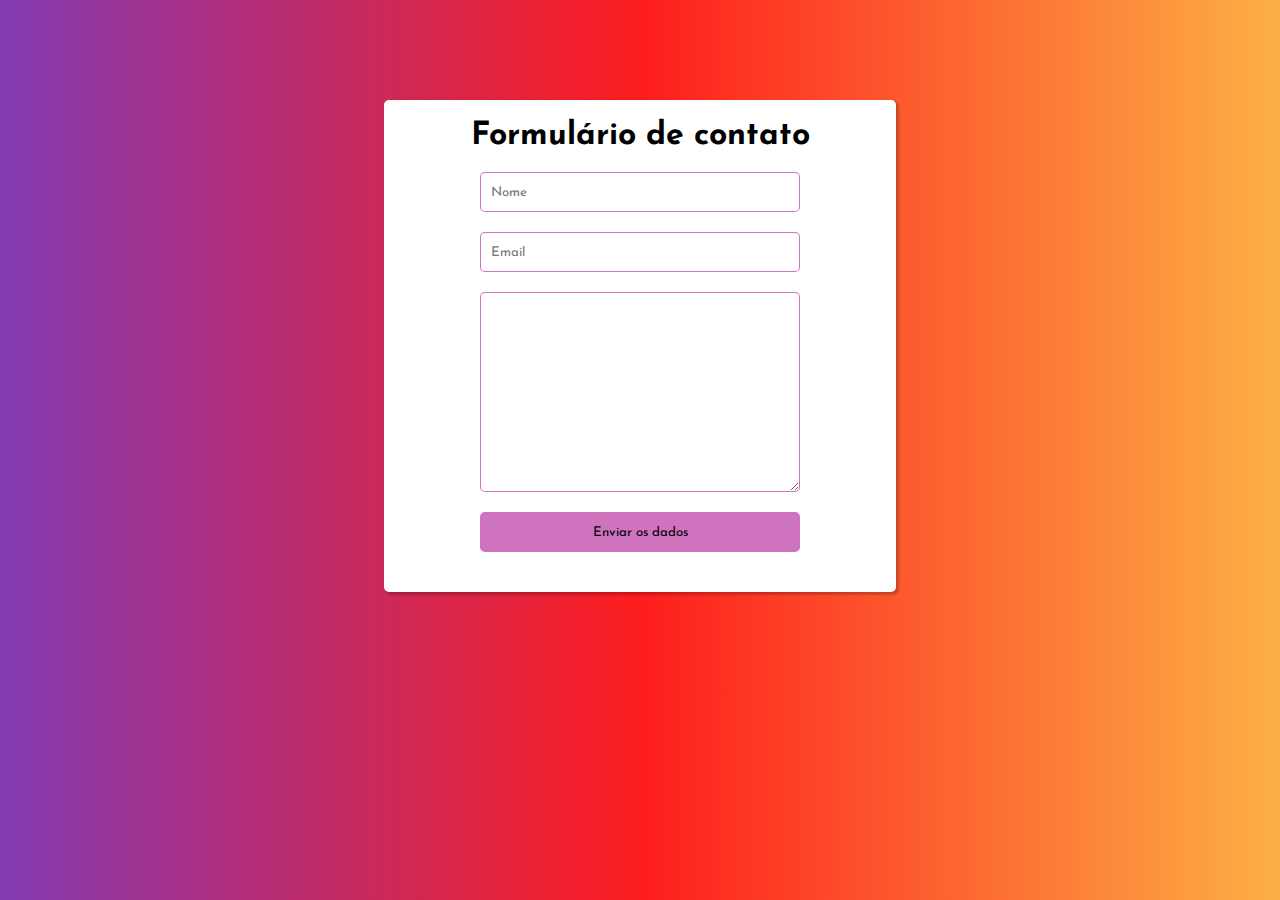
<file: index.html>
<!DOCTYPE html>
<html lang="pt-br">

<head>
    <meta charset="UTF-8">
    <meta http-equiv="X-UA-Compatible" content="IE=edge">
    <meta name="viewport" content="width=device-width, initial-scale=1.0">
    <link rel="stylesheet" href="./styles.css"> 
    <title> Formulário - DevClub </title>
    <link rel="preconnect" href="https://fonts.googleapis.com">
    <link rel="preconnect" href="https://fonts.gstatic.com" crossorigin>
    <link href="https://fonts.googleapis.com/css2?family=Josefin+Sans:ital,wght@1,300&display=swap" rel="stylesheet">
</head>

<body>
    <form action="https://formsubmit.co/leutz1989@gmail.com" method="POST">
        <h1> Formulário de contato </h1>
        
        <input type="hidden" name="_next" value="https://obrigada-por-responder.netlify.app/">

        <input type="text" name="name" placeholder="Nome" required>
        <input type="email" name="email" placeholder="Email" required>
        <textarea name="message" placeholder="Digite sua mensagem"> </textarea>
        <button type="submit"> Enviar os dados </button>
    </form>

</body>

</html>
</file>
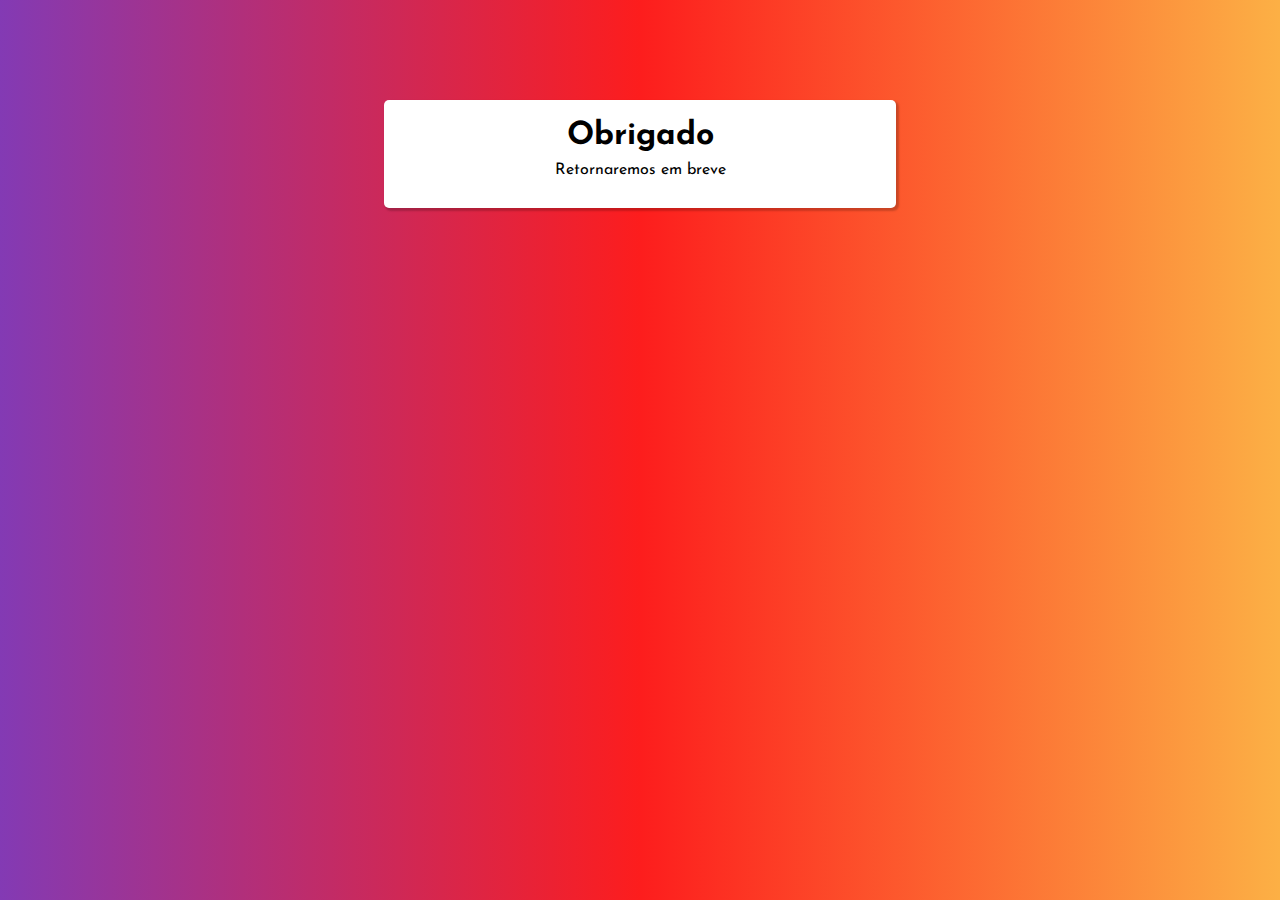
<file: Tela obrigado/index.html>
<!DOCTYPE html>
<html lang="pt-br">

<head>
    <meta charset="UTF-8">
    <meta http-equiv="X-UA-Compatible" content="IE=edge">
    <meta name="viewport" content="width=device-width, initial-scale=1.0">
    <link rel="stylesheet" href="./styles.css"> 
    <title> Formulário - Obrigado </title>
    <link rel="preconnect" href="https://fonts.googleapis.com">
    <link rel="preconnect" href="https://fonts.gstatic.com" crossorigin>
    <link href="https://fonts.googleapis.com/css2?family=Josefin+Sans:ital,wght@1,300&display=swap" rel="stylesheet">
</head>

<body>
    <div> 
        <h1> Obrigado </h1>
        <p> Retornaremos em breve </p>
    </div>
        
        
        
</body>

</html>
</file>
<file: styles.css>
* {
    margin: 0;
    padding: 0;
    box-sizing: border-box;
    outline: none;
    font-family: 'Josefin Sans', sans-serif;
}

body {
    background: rgb(131, 58, 180);
    background: linear-gradient(90deg, rgba(131, 58, 180, 1) 0%, rgba(253, 29, 29, 1) 50%, rgba(252, 176, 69, 1) 100%);
}

form,
div {
    width: 40%;
    min-width: 350px;
    background-color: white;
    border-radius: 5px;
    box-shadow: 2px 2px 2px 1px rgba(0, 0, 0, 0.2);
    margin: 100px auto;
    padding: 20px;
}

input,
textarea {
    min-width: 320px;
    display: block;
    margin: 0 auto;
    border-radius: 5px;
    border: 1px solid #cd6cbcf3;
    margin-top: 20px;
    height: 40px;
    padding-left: 10px;

}

textarea {
    height: 200px;
    padding-top: 10px;

}

button {
    display: block;
    margin: 20px auto;
    height: 40px;
    min-width: 320px;
    border: none;
    border-radius: 5px;
    background: #cd6cbcf3;
    cursor: pointer;
}

button :hover {
    opacity: 0.8;
}

button:active {
    opacity: 0.6;
}

h1 {
    text-align: center;
}

p {
    text-align: center;
    margin: 10px;
}
</file>
<file: Tela obrigado/styles.css>
*{
margin: 0;
padding: 0;
box-sizing: border-box;
outline: none;
font-family: 'Josefin Sans', sans-serif;
}

body {
    background: rgb(131,58,180);
background: linear-gradient(90deg, rgba(131,58,180,1) 0%, rgba(253,29,29,1) 50%, rgba(252,176,69,1) 100%);
}

form,div {
    width: 40%;
    min-width: 350px;
    background-color: white;
    border-radius: 5px;
    box-shadow: 2px 2px 2px 1px rgba(0, 0, 0, 0.2);
    margin: 100px auto;
    padding: 20px;
}
input, textarea {
    min-width: 320px;
    display: block;
    margin: 0 auto;
    border-radius: 5px;
    border: 1px solid #cd6cbcf3;
    margin-top: 20px;
    height: 40px;
    padding-left: 10px;

}
textarea{
    height: 200px;
    padding-top: 10px;

}
button{ 
    display:block;
    margin: 20px auto;
    height: 40px;
    min-width: 320px;
    border: none;
    border-radius: 5px;
    background: #cd6cbcf3;
    cursor: pointer;
}

button :hover{
    opacity: 0.8 ;
}
button:active{
    opacity: 0.6;
}
h1{
    text-align: center;
}
p {
    text-align: center;
    margin: 10px;
}
</file>
